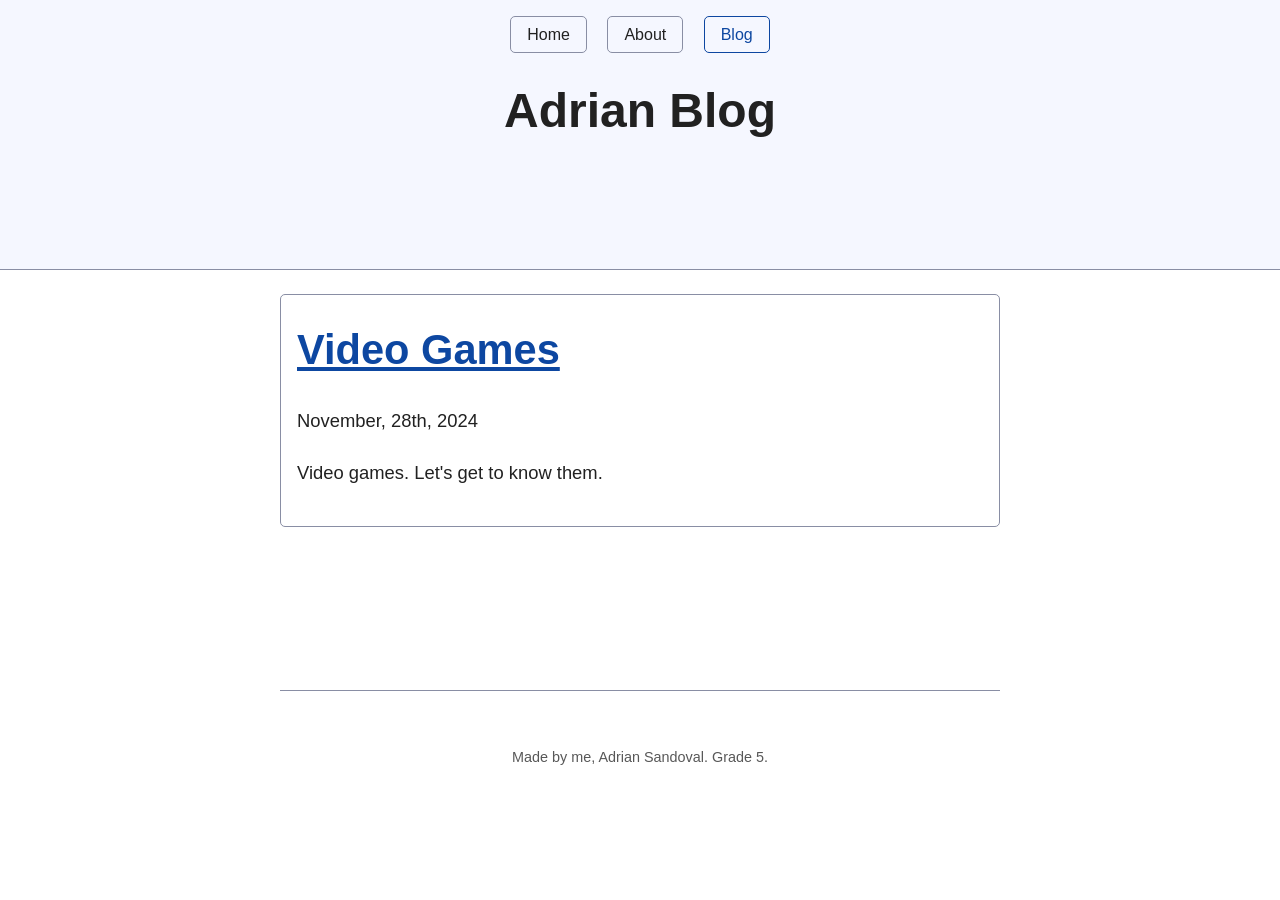
<file: blog/index.html>
<html lang="en">
<head>
    <meta charset="UTF-8">
    <meta name="viewport" content="width=device-width, initial-scale=1.0">
    <title>Adrian: Adrian's Blog</title>
    <link rel="stylesheet" href="../css/simple.css">
</head>
<body>
    <header>
        <nav>
            <a href="../index.html">Home</a>
            <a href="../about.html">About</a>
            <a href="index.html" aria-current="page">Blog</a>
        </nav>

        <h1>Adrian Blog</h1>
    </header>
    <main>
        <article>
            <h2>
              <a href="2024-11-28-videogames.html">
                Video Games
              </a>
            </h2>
            <p><time datetime="2024-11-28">November, 28th, 2024</time></p>
            <p>
              Video games. Let's get to know them.
            </p>
          </article>
    </main>
    <footer>
        <p>Made by me, Adrian Sandoval. Grade 5.</p>
    </footer>
</body>
</html>
</file>
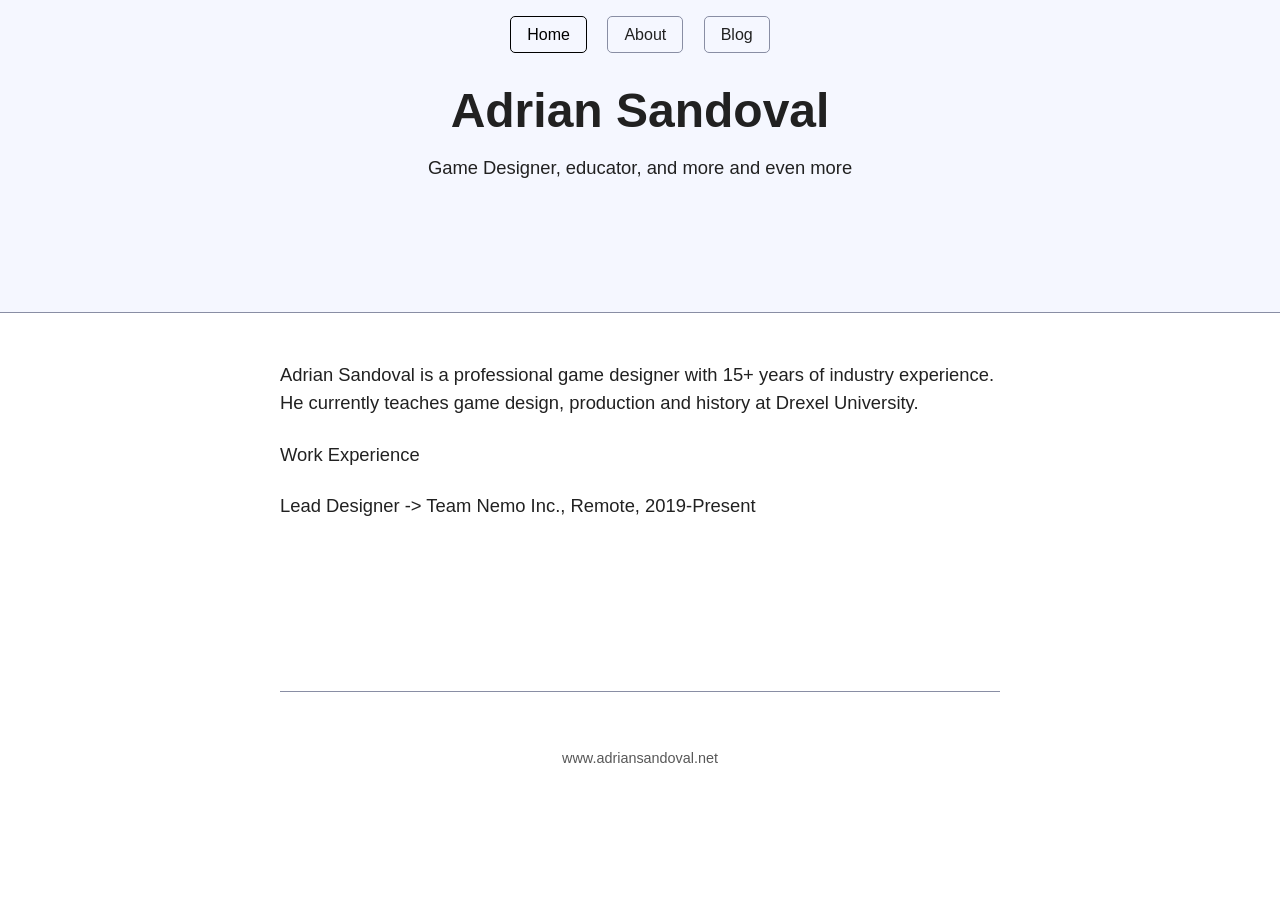
<file: oldHome.html>
<html lang="en">
<head>
    <meta charset="UTF-8">
    <meta name="viewport" content="width=device-width, initial-scale=1.0">
    <title>Adrian Sandoval</title>
    <link rel="icon" type="image/x-icon" href="/webpage/images/ASIcon.png">
    <link rel="stylesheet" href="css/simple.css">
    <link rel="stylesheet" href="css/custom.css">
</head>
<body>
    <header>
        <nav>
            <a href="index.html" aria-current="page">Home</a>
            <a href="about.html">About</a>
            <a href="blog/index.html">Blog</a>
        </nav>
        <h1>Adrian Sandoval</h1>
        <p>Game Designer, educator, and more and even more</p>
    </header>
    <main>
        <!-- <img src="/webpage/images/ASandovalHeadshotNoBG.png" alt="My big head"> -->
        <p>Adrian Sandoval is a professional game designer with 15+ years of industry experience. He currently teaches game design, production and history at Drexel University.</p>
        <p>Work Experience</p>
        <p>Lead Designer -> Team Nemo Inc., Remote, 2019-Present</p>
    </main>
    <footer>
        <p>www.adriansandoval.net</p>
    </footer>
</body>
</html>
</file>
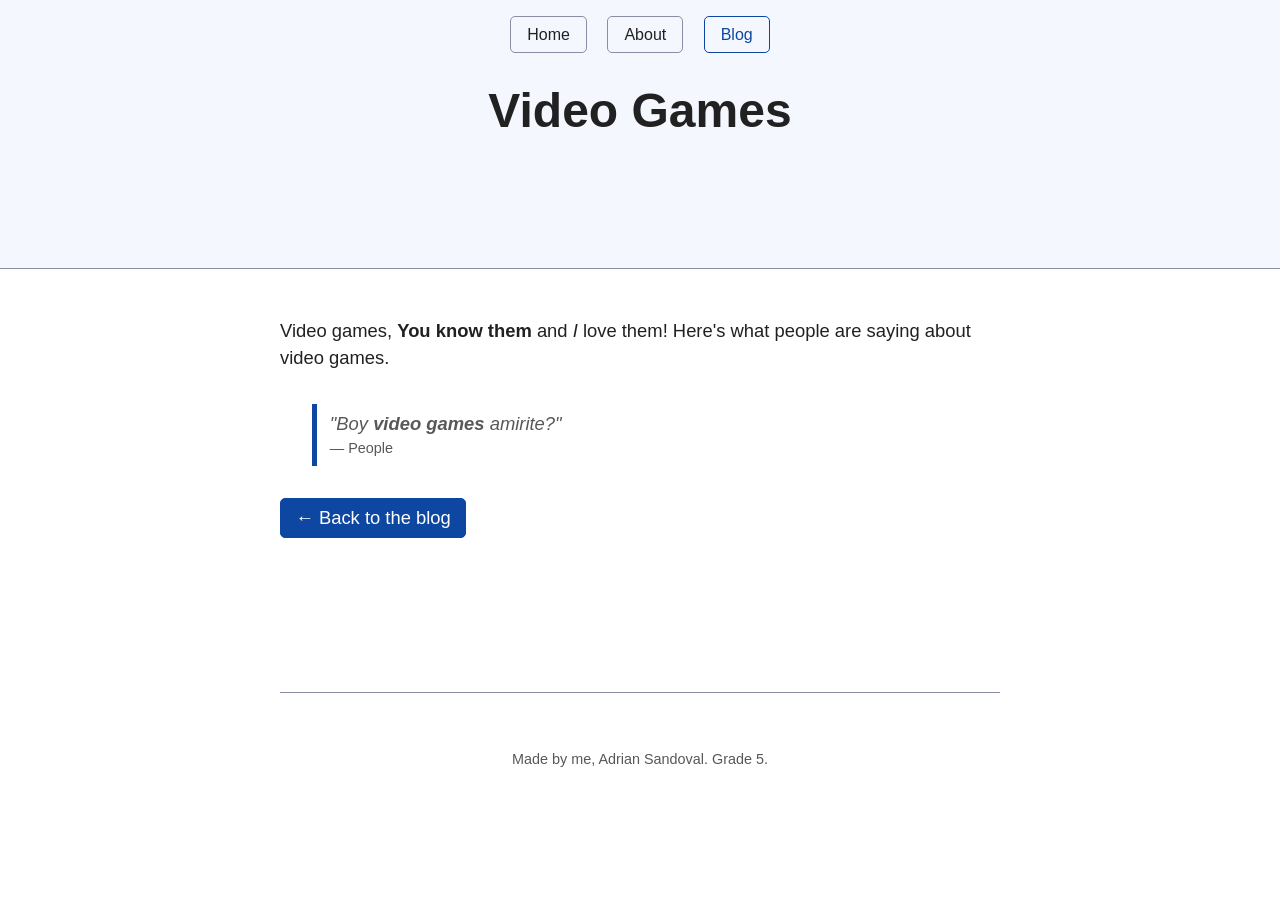
<file: blog/2024-11-28-videogames.html>
<html lang="en">
<head>
    <meta charset="UTF-8">
    <meta name="viewport" content="width=device-width, initial-scale=1.0">
    <title>Video Games</title>
    <link rel="stylesheet" href="../css/simple.css">
</head>
<body>
    <header>
        <nav>
            <a href="../index.html">Home</a>
            <a href="../about.html">About</a>
            <a href="index.html" aria-current="true">Blog</a>
        </nav>

        <h1>Video Games</h1>
    </header>
    <main>
    
        <p>  
            Video games, <strong>You know them</strong> and <em>I</em> love them! Here's what people are saying about video games.
        </p>

        <blockquote>
            "Boy <strong>video games</strong> amirite?"<br>
            <cite>&mdash; People</cite>
        </blockquote>

        <a href="index.html" class="button">&larr; Back to the blog</a>
    </main>
    <footer>
        <p>Made by me, Adrian Sandoval. Grade 5.</p>
    </footer>
</body>
</html>
</file>
<file: css/simple.css>
/* Global variables. */
:root {
  /* Set sans-serif & mono fonts */
  --sans-font: -apple-system, BlinkMacSystemFont, "Avenir Next", Avenir,
    "Nimbus Sans L", Roboto, "Noto Sans", "Segoe UI", Arial, Helvetica,
    "Helvetica Neue", sans-serif;
  --mono-font: Consolas, Menlo, Monaco, "Andale Mono", "Ubuntu Mono", monospace;
  --standard-border-radius: 5px;

  /* Default (light) theme */
  --bg: #fff;
  --accent-bg: #f5f7ff;
  --text: #212121;
  --text-light: #585858;
  --border: #898EA4;
  --accent: #0d47a1;
  --accent-hover: #1266e2;
  --accent-text: var(--bg);
  --code: #d81b60;
  --preformatted: #444;
  --marked: #ffdd33;
  --disabled: #efefef;
}

/* Dark theme */
@media (prefers-color-scheme: dark) {
  :root {
    color-scheme: dark;
    --bg: #212121;
    --accent-bg: #2b2b2b;
    --text: #dcdcdc;
    --text-light: #ababab;
    --accent: #ffb300;
    --accent-hover: #ffe099;
    --accent-text: var(--bg);
    --code: #f06292;
    --preformatted: #ccc;
    --disabled: #111;
  }
  /* Add a bit of transparency so light media isn't so glaring in dark mode */
  img,
  video {
    opacity: 0.8;
  }
}

/* Reset box-sizing */
*, *::before, *::after {
  box-sizing: border-box;
}

/* Reset default appearance */
textarea,
select,
input,
progress {
  appearance: none;
  -webkit-appearance: none;
  -moz-appearance: none;
}

html {
  /* Set the font globally */
  font-family: var(--sans-font);
  scroll-behavior: smooth;
}

/* Make the body a nice central block */
body {
  color: var(--text);
  background-color: var(--bg);
  font-size: 1.15rem;
  line-height: 1.5;
  display: grid;
  grid-template-columns: 1fr min(45rem, 90%) 1fr;
  margin: 0;
}
body > * {
  grid-column: 2;
}

/* Make the header bg full width, but the content inline with body */
body > header {
  background-color: var(--accent-bg);
  border-bottom: 1px solid var(--border);
  text-align: center;
  padding: 0 0.5rem 2rem 0.5rem;
  grid-column: 1 / -1;
}

body > header > *:only-child {
  margin-block-start: 2rem;
}

body > header h1 {
  max-width: 1200px;
  margin: 1rem auto;
}

body > header p {
  max-width: 40rem;
  margin: 1rem auto;
}

/* Add a little padding to ensure spacing is correct between content and header > nav */
main {
  padding-top: 1.5rem;
}

body > footer {
  margin-top: 4rem;
  padding: 2rem 1rem 1.5rem 1rem;
  color: var(--text-light);
  font-size: 0.9rem;
  text-align: center;
  border-top: 1px solid var(--border);
}

/* Format headers */
h1 {
  font-size: 3rem;
}

h2 {
  font-size: 2.6rem;
  margin-top: 3rem;
}

h3 {
  font-size: 2rem;
  margin-top: 3rem;
}

h4 {
  font-size: 1.44rem;
}

h5 {
  font-size: 1.15rem;
}

h6 {
  font-size: 0.96rem;
}

p {
  margin: 1.5rem 0;
}

/* Prevent long strings from overflowing container */
p, h1, h2, h3, h4, h5, h6 {
  overflow-wrap: break-word;
}

/* Fix line height when title wraps */
h1,
h2,
h3 {
  line-height: 1.1;
}

/* Reduce header size on mobile */
@media only screen and (max-width: 720px) {
  h1 {
    font-size: 2.5rem;
  }

  h2 {
    font-size: 2.1rem;
  }

  h3 {
    font-size: 1.75rem;
  }

  h4 {
    font-size: 1.25rem;
  }
}

/* Format links & buttons */
a,
a:visited {
  color: var(--accent);
}

a:hover {
  text-decoration: none;
}

button,
.button,
a.button, /* extra specificity to override a */
input[type="submit"],
input[type="reset"],
input[type="button"] {
  border: 1px solid var(--accent);
  background-color: var(--accent);
  color: var(--accent-text);
  padding: 0.5rem 0.9rem;
  text-decoration: none;
  line-height: normal;
}

.button[aria-disabled="true"], 
input:disabled,
textarea:disabled,
select:disabled,
button[disabled] {
  cursor: not-allowed;
  background-color: var(--disabled);
  border-color: var(--disabled);
  color: var(--text-light);
}

input[type="range"] {
  padding: 0;
}

/* Set the cursor to '?' on an abbreviation and style the abbreviation to show that there is more information underneath */
abbr[title] {
  cursor: help;
  text-decoration-line: underline;
  text-decoration-style: dotted;
}

button:enabled:hover,
.button:not([aria-disabled="true"]):hover,
input[type="submit"]:enabled:hover,
input[type="reset"]:enabled:hover,
input[type="button"]:enabled:hover {
  background-color: var(--accent-hover);
  border-color: var(--accent-hover);
  cursor: pointer;
}

.button:focus-visible,
button:focus-visible:where(:enabled),
input:enabled:focus-visible:where(
  [type="submit"],
  [type="reset"],
  [type="button"]
) {
  outline: 2px solid var(--accent);
  outline-offset: 1px;
}

/* Format navigation */
header > nav {
  font-size: 1rem;
  line-height: 2;
  padding: 1rem 0 0 0;
}

/* Use flexbox to allow items to wrap, as needed */
header > nav ul,
header > nav ol {
  align-content: space-around;
  align-items: center;
  display: flex;
  flex-direction: row;
  flex-wrap: wrap;
  justify-content: center;
  list-style-type: none;
  margin: 0;
  padding: 0;
}

/* List items are inline elements, make them behave more like blocks */
header > nav ul li,
header > nav ol li {
  display: inline-block;
}

header > nav a,
header > nav a:visited {
  margin: 0 0.5rem 1rem 0.5rem;
  border: 1px solid var(--border);
  border-radius: var(--standard-border-radius);
  color: var(--text);
  display: inline-block;
  padding: 0.1rem 1rem;
  text-decoration: none;
}

header > nav a:hover,
header > nav a.current,
header > nav a[aria-current="page"],
header > nav a[aria-current="true"] {
  border-color: var(--accent);
  color: var(--accent);
  cursor: pointer;
}

/* Reduce nav side on mobile */
@media only screen and (max-width: 720px) {
  header > nav a {
    border: none;
    padding: 0;
    text-decoration: underline;
    line-height: 1;
  }
}

/* Consolidate box styling */
aside, details, pre, progress {
  background-color: var(--accent-bg);
  border: 1px solid var(--border);
  border-radius: var(--standard-border-radius);
  margin-bottom: 1rem;
}

aside {
  font-size: 1rem;
  width: 30%;
  padding: 0 15px;
  margin-inline-start: 15px;
  float: right;
}
*[dir="rtl"] aside {
  float: left;
}

/* Make aside full-width on mobile */
@media only screen and (max-width: 720px) {
  aside {
    width: 100%;
    float: none;
    margin-inline-start: 0;
  }
}

article, fieldset, dialog {
  border: 1px solid var(--border);
  padding: 1rem;
  border-radius: var(--standard-border-radius);
  margin-bottom: 1rem;
}

article h2:first-child,
section h2:first-child,
article h3:first-child,
section h3:first-child {
  margin-top: 1rem;
}

section {
  border-top: 1px solid var(--border);
  border-bottom: 1px solid var(--border);
  padding: 2rem 1rem;
  margin: 3rem 0;
}

/* Don't double separators when chaining sections */
section + section,
section:first-child {
  border-top: 0;
  padding-top: 0;
}

section + section {
  margin-top: 0;
}

section:last-child {
  border-bottom: 0;
  padding-bottom: 0;
}

details {
  padding: 0.7rem 1rem;
}

summary {
  cursor: pointer;
  font-weight: bold;
  padding: 0.7rem 1rem;
  margin: -0.7rem -1rem;
  word-break: break-all;
}

details[open] > summary + * {
  margin-top: 0;
}

details[open] > summary {
  margin-bottom: 0.5rem;
}

details[open] > :last-child {
  margin-bottom: 0;
}

/* Format tables */
table {
  border-collapse: collapse;
  margin: 1.5rem 0;
}

figure > table {
  width: max-content;
  margin: 0;
}

td,
th {
  border: 1px solid var(--border);
  text-align: start;
  padding: 0.5rem;
}

th {
  background-color: var(--accent-bg);
  font-weight: bold;
}

tr:nth-child(even) {
  /* Set every other cell slightly darker. Improves readability. */
  background-color: var(--accent-bg);
}

table caption {
  font-weight: bold;
  margin-bottom: 0.5rem;
}

/* Format forms */
textarea,
select,
input,
button,
.button {
  font-size: inherit;
  font-family: inherit;
  padding: 0.5rem;
  margin-bottom: 0.5rem;
  border-radius: var(--standard-border-radius);
  box-shadow: none;
  max-width: 100%;
  display: inline-block;
}
textarea,
select,
input {
  color: var(--text);
  background-color: var(--bg);
  border: 1px solid var(--border);
}
label {
  display: block;
}
textarea:not([cols]) {
  width: 100%;
}

/* Add arrow to drop-down */
select:not([multiple]) {
  background-image: linear-gradient(45deg, transparent 49%, var(--text) 51%),
    linear-gradient(135deg, var(--text) 51%, transparent 49%);
  background-position: calc(100% - 15px), calc(100% - 10px);
  background-size: 5px 5px, 5px 5px;
  background-repeat: no-repeat;
  padding-inline-end: 25px;
}
*[dir="rtl"] select:not([multiple]) {
  background-position: 10px, 15px;
}

/* checkbox and radio button style */
input[type="checkbox"],
input[type="radio"] {
  vertical-align: middle;
  position: relative;
  width: min-content;
}

input[type="checkbox"] + label,
input[type="radio"] + label {
  display: inline-block;
}

input[type="radio"] {
  border-radius: 100%;
}

input[type="checkbox"]:checked,
input[type="radio"]:checked {
  background-color: var(--accent);
}

input[type="checkbox"]:checked::after {
  /* Creates a rectangle with colored right and bottom borders which is rotated to look like a check mark */
  content: " ";
  width: 0.18em;
  height: 0.32em;
  border-radius: 0;
  position: absolute;
  top: 0.05em;
  left: 0.17em;
  background-color: transparent;
  border-right: solid var(--bg) 0.08em;
  border-bottom: solid var(--bg) 0.08em;
  font-size: 1.8em;
  transform: rotate(45deg);
}
input[type="radio"]:checked::after {
  /* creates a colored circle for the checked radio button  */
  content: " ";
  width: 0.25em;
  height: 0.25em;
  border-radius: 100%;
  position: absolute;
  top: 0.125em;
  background-color: var(--bg);
  left: 0.125em;
  font-size: 32px;
}

/* Makes input fields wider on smaller screens */
@media only screen and (max-width: 720px) {
  textarea,
  select,
  input {
    width: 100%;
  }
}

/* Set a height for color input */
input[type="color"] {
  height: 2.5rem;
  padding:  0.2rem;
}

/* do not show border around file selector button */
input[type="file"] {
  border: 0;
}

/* Misc body elements */
hr {
  border: none;
  height: 1px;
  background: var(--border);
  margin: 1rem auto;
}

mark {
  padding: 2px 5px;
  border-radius: var(--standard-border-radius);
  background-color: var(--marked);
  color: black;
}

mark a {
  color: #0d47a1;
}

img,
video {
  max-width: 100%;
  height: auto;
  border-radius: var(--standard-border-radius);
}

figure {
  margin: 0;
  display: block;
  overflow-x: auto;
}

figure > img,
figure > picture > img {
  display: block;
  margin-inline: auto;
}

figcaption {
  text-align: center;
  font-size: 0.9rem;
  color: var(--text-light);
  margin-block: 1rem;
}

blockquote {
  margin-inline-start: 2rem;
  margin-inline-end: 0;
  margin-block: 2rem;
  padding: 0.4rem 0.8rem;
  border-inline-start: 0.35rem solid var(--accent);
  color: var(--text-light);
  font-style: italic;
}

cite {
  font-size: 0.9rem;
  color: var(--text-light);
  font-style: normal;
}

dt {
    color: var(--text-light);
}

/* Use mono font for code elements */
code,
pre,
pre span,
kbd,
samp {
  font-family: var(--mono-font);
  color: var(--code);
}

kbd {
  color: var(--preformatted);
  border: 1px solid var(--preformatted);
  border-bottom: 3px solid var(--preformatted);
  border-radius: var(--standard-border-radius);
  padding: 0.1rem 0.4rem;
}

pre {
  padding: 1rem 1.4rem;
  max-width: 100%;
  overflow: auto;
  color: var(--preformatted);
}

/* Fix embedded code within pre */
pre code {
  color: var(--preformatted);
  background: none;
  margin: 0;
  padding: 0;
}

/* Progress bars */
/* Declarations are repeated because you */
/* cannot combine vendor-specific selectors */
progress {
  width: 100%;
}

progress:indeterminate {
  background-color: var(--accent-bg);
}

progress::-webkit-progress-bar {
  border-radius: var(--standard-border-radius);
  background-color: var(--accent-bg);
}

progress::-webkit-progress-value {
  border-radius: var(--standard-border-radius);
  background-color: var(--accent);
}

progress::-moz-progress-bar {
  border-radius: var(--standard-border-radius);
  background-color: var(--accent);
  transition-property: width;
  transition-duration: 0.3s;
}

progress:indeterminate::-moz-progress-bar {
  background-color: var(--accent-bg);
}

dialog {
  background-color: var(--bg);
  max-width: 40rem;
  margin: auto;
}

dialog::backdrop {
  background-color: var(--bg);
  opacity: 0.8;
}

@media only screen and (max-width: 720px) {
  dialog {
    max-width: 100%;
    margin: auto 1em;
  }
}

/* Superscript & Subscript */
/* Prevent scripts from affecting line-height. */
sup, sub {
  vertical-align: baseline;
  position: relative;
}

sup {
  top: -0.4em;
}

sub { 
  top: 0.3em; 
}

/* Classes for notices */
.notice {
  background: var(--accent-bg);
  border: 2px solid var(--border);
  border-radius: var(--standard-border-radius);
  padding: 1.5rem;
  margin: 2rem 0;
}
</file>
<file: css/custom.css>
/* custom css by Adrian */
:root {
    --accent: black;
}
</file>
